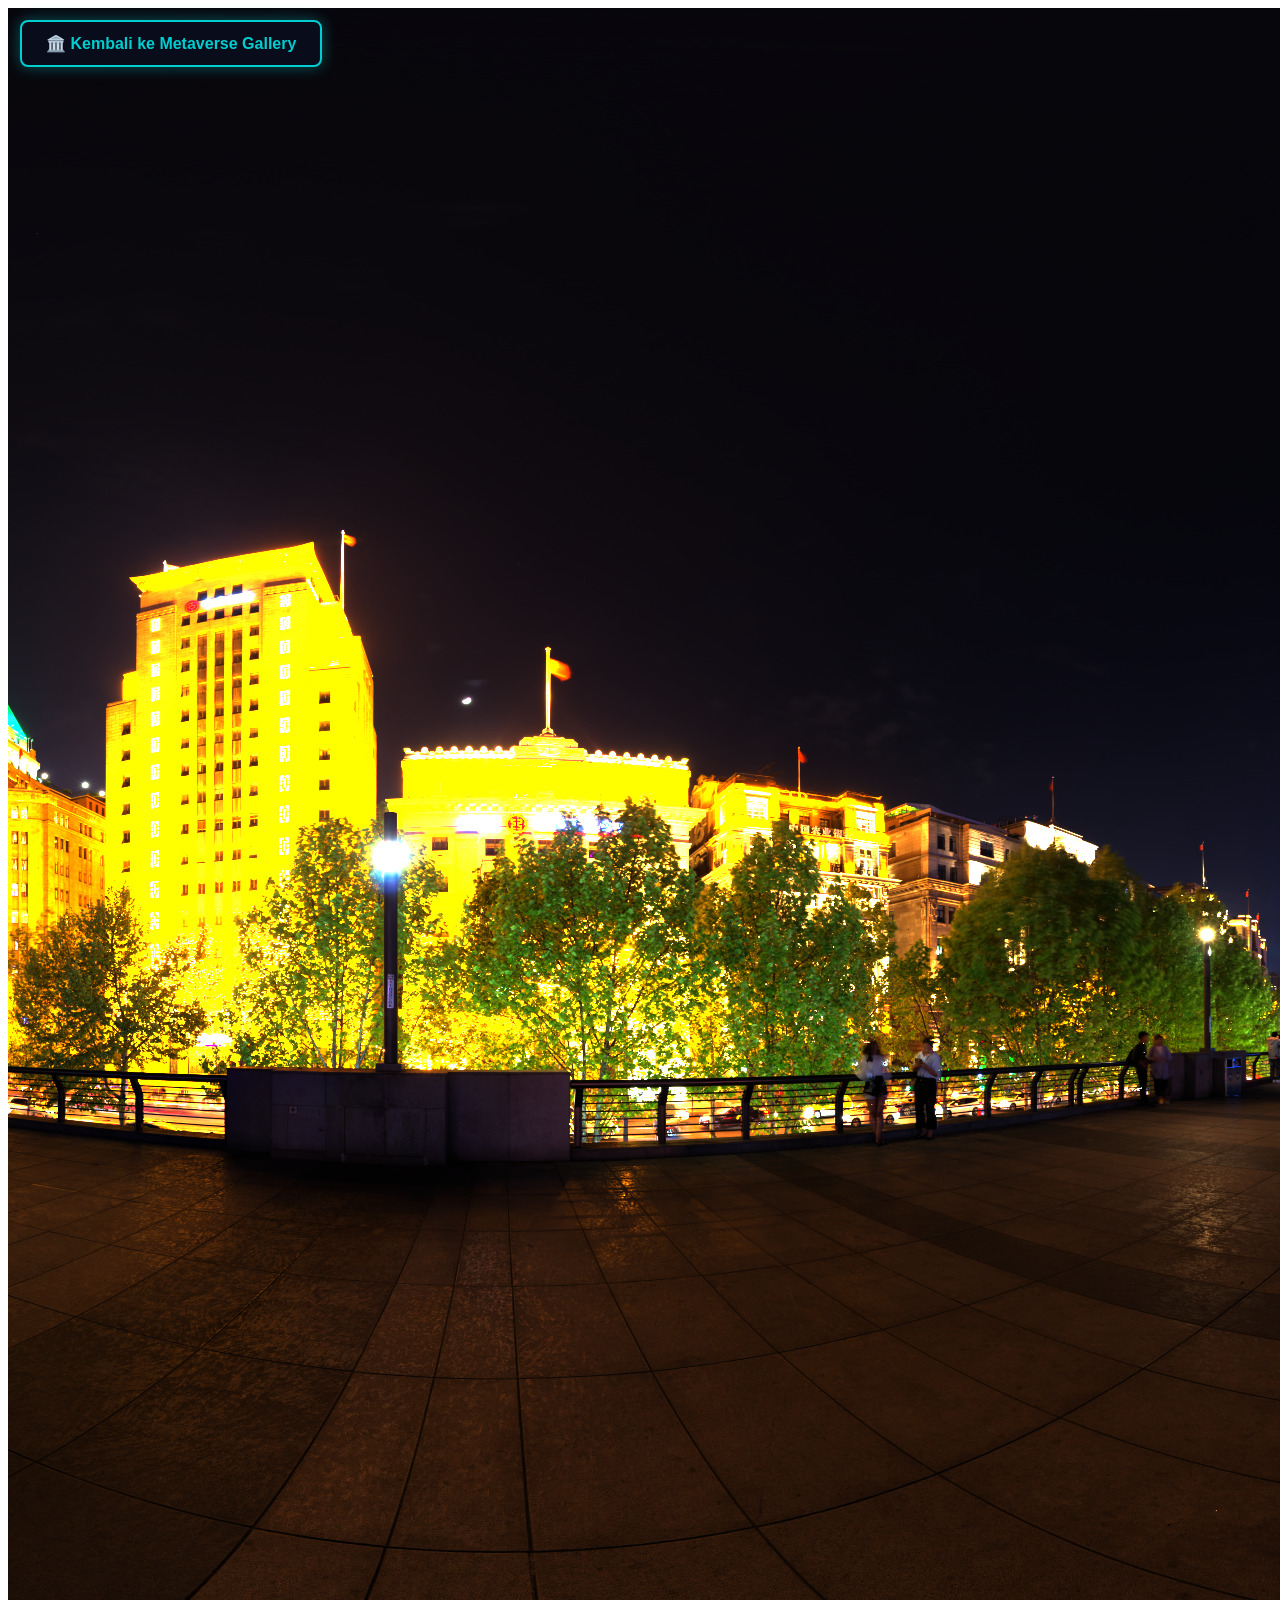
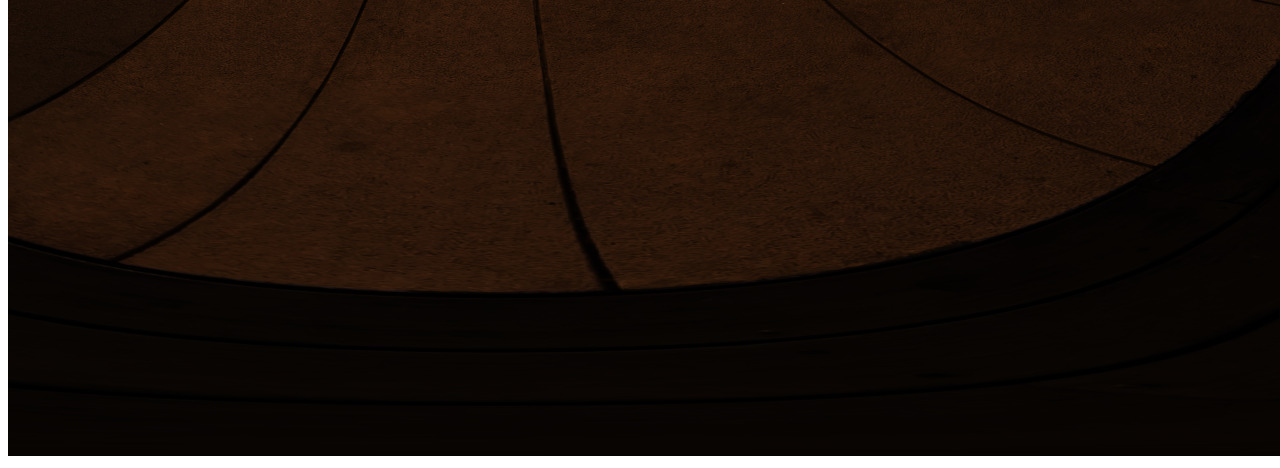
<file: scene2.html>
<!DOCTYPE html>
<html lang="id">

<head>
  <meta charset="UTF-8" />
  <meta name="viewport" content="width=device-width, initial-scale=1.0" />
  <title>A-Frame VR - Scene 2: Panorama 360° Kota Shanghai Sci-Fi</title>
  <script src="https://aframe.io/releases/1.4.0/aframe.min.js"></script>
  <script src="./js/components.js"></script>
  <style>
    #back-btn {
      position: fixed;
      top: 20px;
      left: 20px;
      z-index: 9999;
      background: rgba(10, 15, 30, 0.85);
      color: #00CED1;
      border: 2px solid #00CED1;
      padding: 12px 24px;
      border-radius: 8px;
      font-weight: bold;
      font-family: 'Outfit', sans-serif, system-ui;
      cursor: pointer;
      backdrop-filter: blur(10px);
      font-size: 16px;
      transition: all 0.3s ease;
      box-shadow: 0 0 15px rgba(0, 206, 209, 0.4);
    }
    #back-btn:hover {
      background: #00CED1;
      color: #050711;
      box-shadow: 0 0 25px rgba(0, 206, 209, 0.8);
      transform: translateY(-2px);
    }
  </style>
</head>

<body>
  <!-- Top UI Return Button -->
  <button id="back-btn" onclick="window.location.href='./index.html'">
    🏛️ Kembali ke Metaverse Gallery
  </button>

  <a-scene>

    <a-assets timeout="5000">
      <img id="sky360" src="./assets/textures/panorama.jpg" />
    </a-assets>

    <a-sky src="#sky360"></a-sky>

    <!-- Hotspot A - Menara Pusat -->
    <a-sphere id="hotspot1" color="#00CED1" opacity="0.85" radius="0.3" position="-5 3.3 -8" class="clickable"
      animation__idle="property: position; to: -5 3.4 -8; dir: alternate; dur: 2000; loop: true; easing: easeInOutSine"
      animation__hover="property: scale; to: 1.5 1.5 1.5; startEvents: mouseenter; dur: 100"
      animation__leave="property: scale; to: 1 1 1; startEvents: mouseleave; dur: 100">
    </a-sphere>
    <a-text value="Menara Pusat" color="#00CED1" position="-5 4.2 -8" width="8" align="center" look-at-camera></a-text>

    <!-- Hotspot B - Zona Energi -->
    <a-sphere id="hotspot2" color="#FF6347" opacity="0.85" radius="0.3" position="-20 1.6 5" class="clickable"
      animation__idle="property: position; to: -20 2.1 5; dir: alternate; dur: 2500; loop: true; easing: easeInOutSine"
      animation__hover="property: scale; to: 3 3 3; startEvents: mouseenter; dur: 100"
      animation__leave="property: scale; to: 1 1 1; startEvents: mouseleave; dur: 100">
    </a-sphere>
    <a-text value="Zona Energi" color="#FF6347" position="-20 2.7 5" width="14" align="center" look-at-camera></a-text>

    <!-- Hotspot C - Terminal Udara -->
    <a-sphere id="hotspot3" color="#9370DB" opacity="0.85" radius="0.3" position="-18 1.6 -3" class="clickable"
      animation__idle="property: position; to: -18 2.1 -3; dir: alternate; dur: 2200; loop: true; easing: easeInOutSine"
      animation__hover="property: scale; to: 3 3 3; startEvents: mouseenter; dur: 100"
      animation__leave="property: scale; to: 1 1 1; startEvents: mouseleave; dur: 100">
    </a-sphere>
    <a-text value="Terminal Udara" color="#9370DB" position="-18 2.7 -3" width="14" align="center"
      look-at-camera></a-text>

    <!-- Hotspot D - Jalur Expressway -->
    <a-sphere id="hotspot4" color="#FFD700" opacity="0.85" radius="0.3" position="7 1.6 -3" class="clickable"
      animation__idle="property: position; to: 7 2.1 -3; dir: alternate; dur: 1800; loop: true; easing: easeInOutSine"
      animation__hover="property: scale; to: 1.5 1.5 1.5; startEvents: mouseenter; dur: 100"
      animation__leave="property: scale; to: 1 1 1; startEvents: mouseleave; dur: 50">
    </a-sphere>
    <a-text value="Jalur Expressway" color="#0B6623" position="7 2.7 -3" width="8" align="center"
      look-at-camera></a-text>

    <!-- Hotspot E - Menara Oriental Pearl -->
    <a-sphere id="hotspot5" color="#FFD700" opacity="0.85" radius="0.3" position="-9.7 3.3 -6" class="clickable"
      animation__idle="property: position; to: -9.7 3.4 -6; dir: alternate; dur: 1800; loop: true; easing: easeInOutSine"
      animation__hover="property: scale; to: 1.5 1.5 1.5; startEvents: mouseenter; dur: 100"
      animation__leave="property: scale; to: 1 1 1; startEvents: mouseleave; dur: 50">
    </a-sphere>
    <a-text value="Menara Oriental Pearl" color="#FFD700" position="-9.7 4.2 -6" width="8" align="center"
      look-at-camera></a-text>

    <a-text value="Scene 2: Panorama 360° Kota Shanghai" color="#FFD700" position="0 4.2 -6" width="7" align="center"></a-text>

    <a-link href="index.html" title="← Kembali ke Metaverse Hub" position="-5 1.6 -5" class="clickable"></a-link>

    <!-- Lampu -->
    <a-light type="ambient" color="#334" intensity="0.5"></a-light>
    <a-light type="point" color="#00CED1" intensity="1" distance="12" position="0 4 0"></a-light>

    <a-camera position="0 1.6 0" wasd-controls="enabled: false" look-controls="enabled: true">
      <a-cursor color="#FFD166" fuse="true" fuse-timeout="1500" raycaster="far: 20; objects: .clickable"></a-cursor>

      <!-- Panel info -->
      <a-entity id="infoPanel" visible="false" position="0 0 -2.5">
        <a-plane color="#000033" opacity="0.92" width="4" height="1.4"></a-plane>
        <a-text id="infoText" value="" color="#FFFFFF" width="3.5" align="center" position="0 0 0.01"></a-text>
      </a-entity>
    </a-camera>

  </a-scene>

  <script>
    const panel = document.querySelector('#infoPanel');
    const infoText = document.querySelector('#infoText');
    let timer = null;

    function tampilInfo(teks) {
      infoText.setAttribute('value', teks);
      panel.setAttribute('visible', 'true');

      clearTimeout(timer);
      timer = setTimeout(() => panel.setAttribute('visible', 'false'), 4000);
    }

    function sembunyikanInfo() {
      clearTimeout(timer);
      panel.setAttribute('visible', 'false');
    }

    document.querySelector('#hotspot1').addEventListener('click', () =>
      tampilInfo('Menara Pusat (Shanghai Tower)\nPusat kendali seluruh jaringan\nenergi dan komunikasi kota\nhotel kelas mewah.')
    );

    document.querySelector('#hotspot2').addEventListener('click', () =>
      tampilInfo('Zona Energi\nArea pembangkit energi terbarukan.\nMensuplai daya seluruh kota.')
    );

    document.querySelector('#hotspot3').addEventListener('click', () =>
      tampilInfo('Terminal Udara\nTerminal kendaraan terbang otonom.\nMelayani ribuan penumpang per hari.')
    );

    document.querySelector('#hotspot4').addEventListener('click', () =>
      tampilInfo('Jalur Expressway\nJalur transportasi cepat tanpa hambatan.\nKecepatan maksimal 300 km/jam.')
    );

    document.querySelector('#hotspot5').addEventListener('click', () =>
      tampilInfo('Menara Oriental Pearl\nLandmark ikonik kota.\nMenyediakan pemandangan menakjubkan.')
    );

    document.querySelectorAll('[id^="hotspot"]').forEach(hotspot => {
      hotspot.addEventListener('mouseleave', sembunyikanInfo);
    });
  </script>

</body>

</html>
</file>
